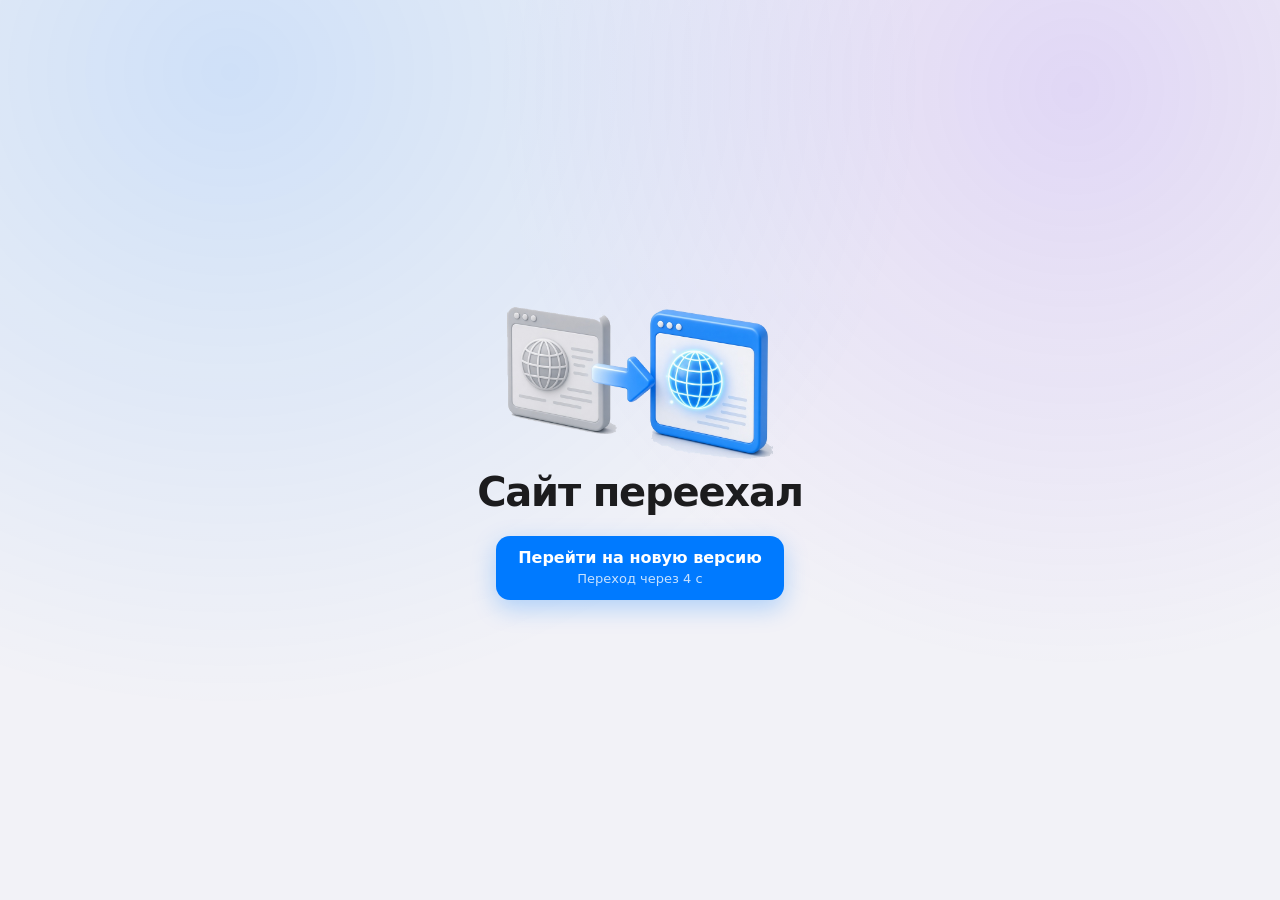
<file: index.html>
<!doctype html>
<html lang="ru">
  <head>
    <meta charset="UTF-8" />
    <meta name="viewport" content="width=device-width, initial-scale=1.0" />
    <title>Кабинет переехал</title>
    <meta
      name="description"
      content="Личный кабинет переехал на cabinet.isitov.ru"
    />
    <meta name="robots" content="noindex" />
    <meta property="og:title" content="Кабинет переехал" />
    <meta
      property="og:description"
      content="Откройте личный кабинет на новом адресе: cabinet.isitov.ru"
    />
    <meta name="theme-color" content="#007aff" />
    <link rel="icon" href="favicon.png" type="image/png" />
    <style>
      :root {
        --bg: #f2f2f7;
        --text: #1c1c1e;
        --ink-soft: rgba(18, 20, 23, 0.76);
        --ink-faint: rgba(18, 20, 23, 0.45);
        --blue: #007aff;
        --glow-1: rgba(0, 122, 255, 0.14);
        --glow-2: rgba(124, 58, 237, 0.14);
        --font:
          ui-sans-serif, system-ui, -apple-system, BlinkMacSystemFont,
          "Segoe UI", Roboto, Helvetica, Arial, sans-serif;
      }

      * {
        box-sizing: border-box;
      }

      html,
      body {
        margin: 0;
        height: 100%;
      }

      body {
        min-height: 100dvh;
        position: relative;
        font-family: var(--font);
        color: var(--text);
        background: var(--bg);
        display: grid;
        place-items: center;
        padding: 32px 20px;
      }

      body::before {
        content: "";
        position: fixed;
        inset: 0;
        z-index: -1;
        pointer-events: none;
        background:
          radial-gradient(1200px 1100px at 18% 8%, var(--glow-1), transparent 58%),
          radial-gradient(1000px 1000px at 84% 10%, var(--glow-2), transparent 58%);
      }

      .card {
        width: min(100%, 480px);
        text-align: center;
        animation: fadeUp 560ms cubic-bezier(0.22, 1, 0.36, 1);
      }

      .icon-wrap {
        width: min(100%, 280px);
        aspect-ratio: 936 / 552;
        margin: 0 auto 4px;
      }

      .icon-wrap img {
        width: 100%;
        height: 100%;
        object-fit: contain;
        display: block;
        transform-origin: 50% 80%;
        animation: rock 3.2s ease-in-out infinite;
      }

      @keyframes rock {
        0%,
        100% {
          transform: rotate(-4deg);
        }
        50% {
          transform: rotate(4deg);
        }
      }

      @media (prefers-reduced-motion: reduce) {
        .icon-wrap img {
          animation: none;
        }
      }

      h1 {
        margin: 0 0 22px;
        font-size: clamp(28px, 5vw, 40px);
        font-weight: 750;
        letter-spacing: -0.03em;
        line-height: 1.1;
      }

      .btn {
        display: inline-flex;
        flex-direction: column;
        align-items: center;
        justify-content: center;
        gap: 4px;
        min-width: 260px;
        min-height: 64px;
        padding: 12px 22px;
        border-radius: 14px;
        background: var(--blue);
        color: #fff;
        font: inherit;
        font-size: 16px;
        font-weight: 600;
        line-height: 1.2;
        text-align: center;
        text-decoration: none;
        box-shadow: 0 8px 24px rgba(0, 122, 255, 0.28);
      }

      .btn:hover {
        filter: brightness(1.06);
      }

      .btn__timer {
        font-size: 13px;
        font-weight: 500;
        color: rgba(255, 255, 255, 0.78);
      }

      @keyframes fadeUp {
        from {
          opacity: 0;
          transform: translateY(10px);
        }
        to {
          opacity: 1;
          transform: none;
        }
      }
    </style>
  </head>
  <body>
    <main class="card">
      <div class="icon-wrap" aria-hidden="true">
        <img src="./migrate-icon.png" alt="" width="280" height="165" />
      </div>
      <h1>Сайт переехал</h1>
      <a class="btn" id="goLink" href="https://cabinet.isitov.ru/">
        <span>Перейти на новую версию</span>
        <span class="btn__timer" id="countdown"></span>
      </a>
    </main>
    <script>
      (function () {
        var NEW_ORIGIN = "https://cabinet.isitov.ru";
        var DELAY_MS = 5000;

        var file = (location.pathname.split("/").pop() || "").toLowerCase();
        var path = file === "admin.html" ? "/admin.html" : "/";
        var next = NEW_ORIGIN + path + location.search + location.hash;

        var link = document.getElementById("goLink");
        var hint = document.getElementById("countdown");
        link.href = next;

        var left = Math.round(DELAY_MS / 1000);
        hint.textContent = "Переход через " + left + " с";

        var timer = setInterval(function () {
          left -= 1;
          if (left <= 0) {
            clearInterval(timer);
            location.replace(next);
            return;
          }
          hint.textContent = "Переход через " + left + " с";
        }, 1000);
      })();
    </script>
  </body>
</html>
</file>
